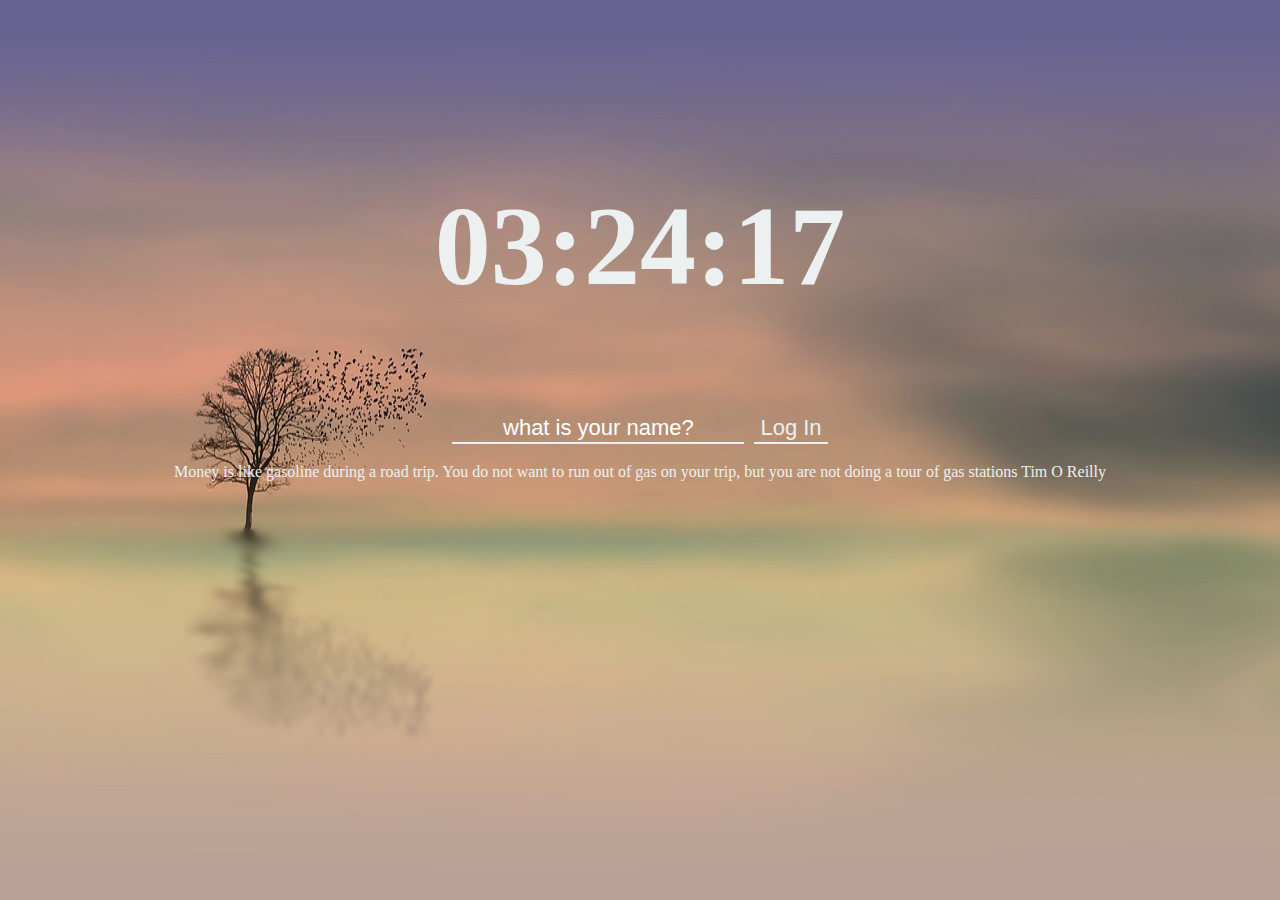
<file: index.html>
<!DOCTYPE html>
<html lang="en">
<head>
    <meta charset="UTF-8">
    <meta http-equiv="X-UA-Compatible" content="IE=edge">
    <meta name="viewport" content="width=device-width, initial-scale=1.0">
    <title>Document</title>
    <link rel="stylesheet" href="./css/style.css">
</head>

<body>
    <h1 id="clock"></h1>
    <form id="login-form" class="hidden">
        
        <input required maxlength="15" type="text" placeholder="what is your name?">
        <input type="submit" value="Log In">
    </form> 
    <h2 id="greeting" class="hidden"></h2>
    
    
    <form id="todo-form" >
        <input class="hidden" type="text" placeholder="To Do Press Enter" required>
    </form>
    <ul id="todo-list">
        
    </ul>
    <div id="quote">
        <span></span>
        <span></span>
    </div>
    
    

    <script src="./js/greeting.js"></script>
    <script src="./js/clock.js"></script>
    <script src="./js/quotes.js"></script>
    <script src="./js/background.js"></script>
    <script src="./js/todo.js"></script>
    <script src="./js/weather.js"></script>
</body>
</html>
</file>
<file: css/style.css>
.hidden {
    display: none;
}
body{
    background-color: #2d3436;
    text-align: center;
    color: #ecf0f1;
    padding: 1%;
}

h1{
    font-size: 112px;
    margin-top:13%;
    margin-bottom: 0px;
}

h5{
    font-weight: 100;
    font-size: 22px;
    margin-bottom: 10px;
}

input {
    border: none;
    background: transparent;
    font-size: 22px;
    margin: 3px;
    text-align:center;
    color: #ecf0f1;
    border-bottom: 2px solid #ecf0f1;
}

ul {
    margin-left: 40%;
}

li{
    list-style: none;
    font-size: 20px;
    text-align:left;
    color: #ecf0f1;
}
li:before{
    content:'🤍';
    display: inline;
    vertical-align: left;
    padding: 5px;
}



button{
    border: none;
    background: transparent;
    font-size: 22px;
}

#login-form {
    margin-top: 100px;
    
}
#login-form input::placeholder {
    color: white;
}

#todo-form input::placeholder {
    color: white;
}

.showing{
    display: block;
    transition: color .5s ease-in-out;
    font-size: 34px;
    margin-top: 0px;
}

.bgImg{
    position: absolute;
    top:0;
    left: 0;
    width:100%;
    height: 100%;
    z-index: -1;
    animation: fadeIn 0.5s linear;
}

.js-temp{
    font-weight: 500;
    font-size: 22px;
    padding-left: 95%;
}

.js-place{
    font-weight: 300;
    font-size: 12px;
    padding-left: 95%;
}

@keyframes fadeIn{
    from {
        opacity: 0;
    }
    to{
        opacity : 1;
    }
}
</file>
